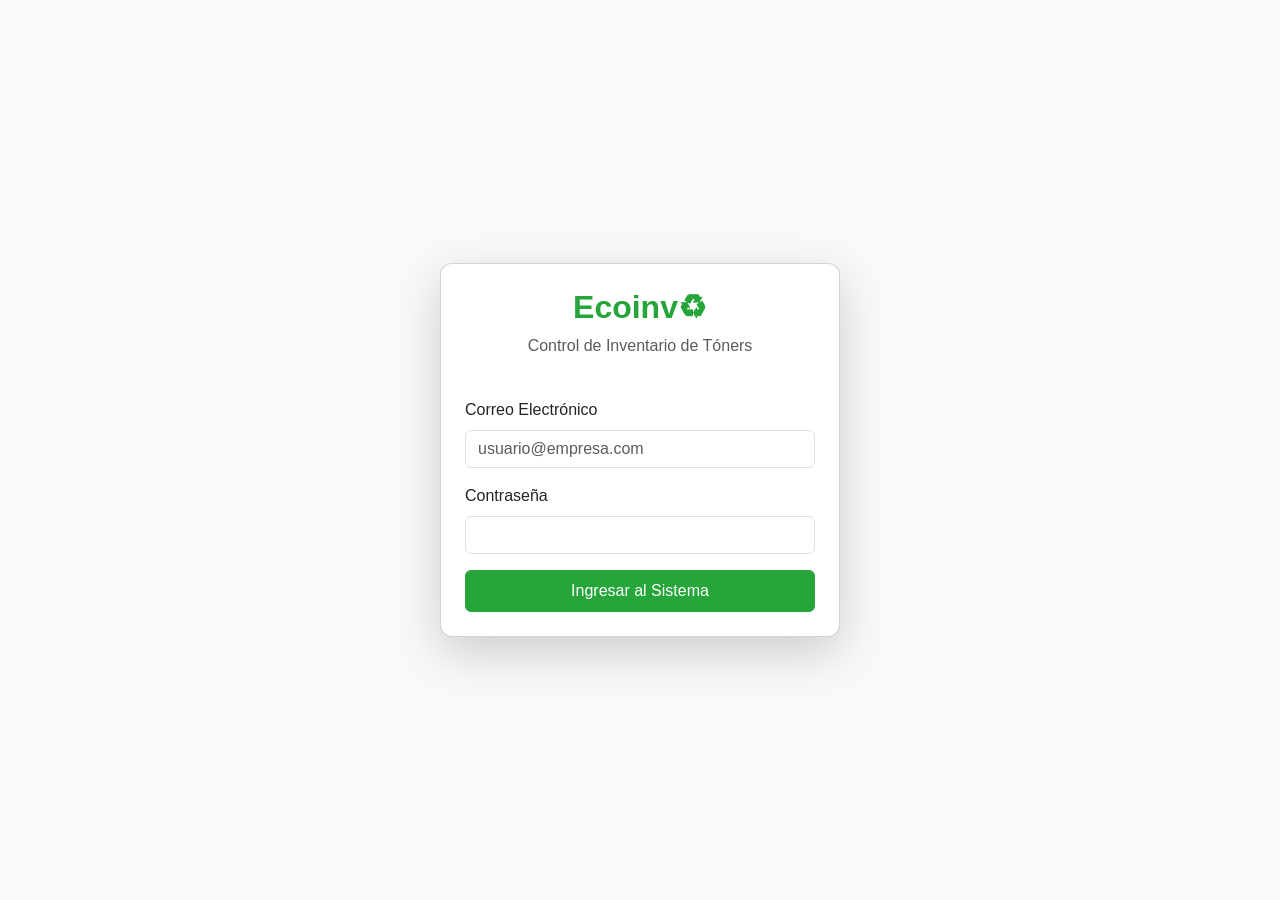
<file: frontend/index.html>
<!DOCTYPE html>
<html lang="es">
<head>
    <meta charset="UTF-8">
    <meta http-equiv="refresh" content="0; url=src/views/login/LoginView.html">
    <title>Ecoinv</title>
</head>
<body>
    <p>Redirigiendo a Ecoinv...</p>
    <script>window.location.href = "src/views/login/LoginView.html";</script>
</body>
</html>
</file>
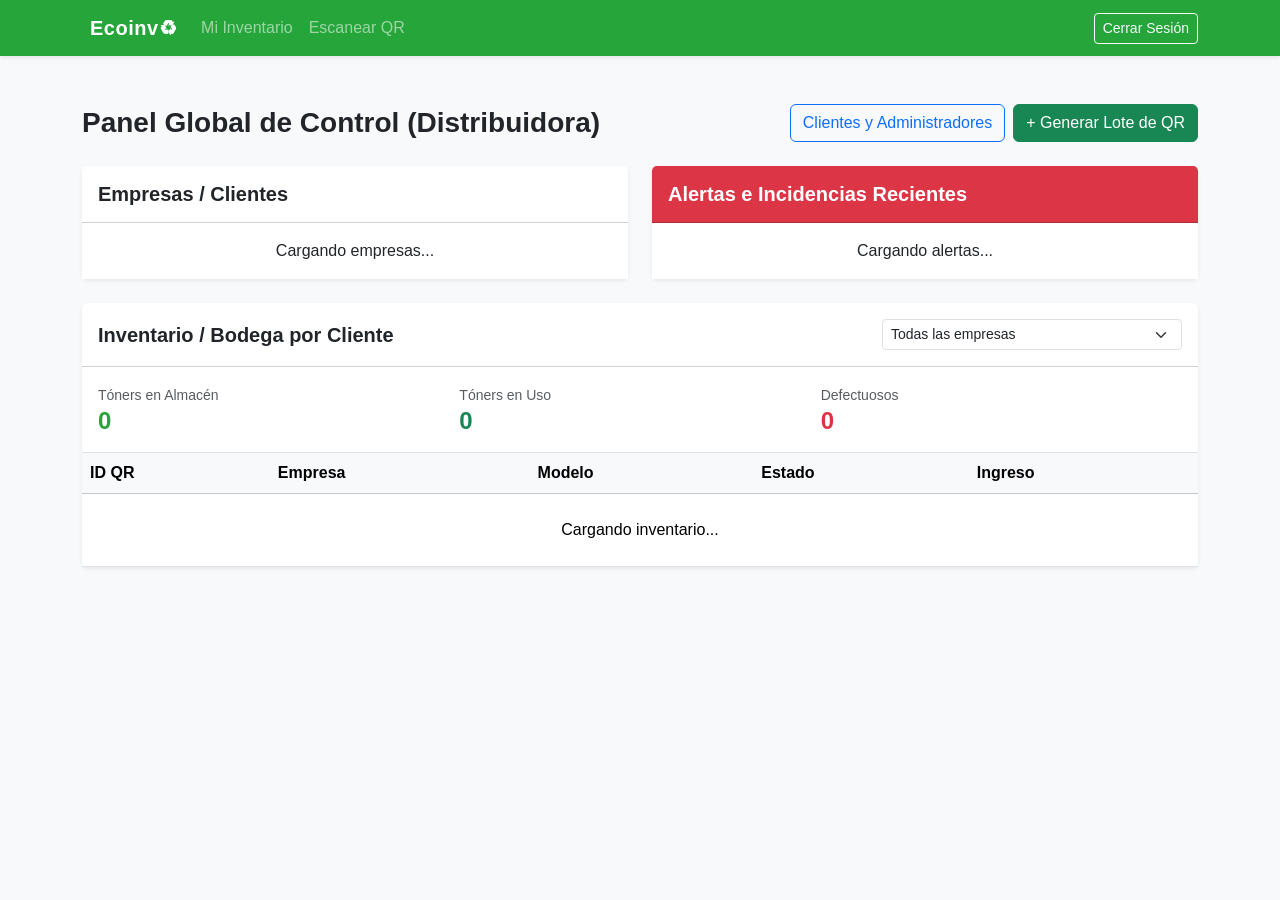
<file: frontend/src/views/admin/DashboardAdmin.html>
<!DOCTYPE html>
<html lang="es">
<head>
    <meta charset="UTF-8">
    <meta name="viewport" content="width=device-width, initial-scale=1.0">
    <title>Ecoinv - Control Distribuidora</title>
    <link href="https://cdn.jsdelivr.net/npm/bootstrap@5.3.0/dist/css/bootstrap.min.css" rel="stylesheet">
    <link href="../../../public/assets/css/styles.css" rel="stylesheet">
</head>
<body>
    <div id="navbar-container"></div>

    <div class="container my-4">
        <div class="d-flex justify-content-between align-items-center mb-4 flex-wrap gap-2">
            <h3 class="fw-bold mb-0">Panel Global de Control (Distribuidora)</h3>
            <div class="d-flex gap-2">
                <a href="GestionUsuarios.html" class="btn btn-outline-primary">Clientes y Administradores</a>
                <a href="GeneradorQR.html" class="btn btn-success">+ Generar Lote de QR</a>
            </div>
        </div>

        <div class="row g-4">
            <!-- Tabla de Clientes registrados -->
            <div class="col-md-6">
                <div class="card shadow-sm border-0 h-100">
                    <div class="card-header bg-white py-3">
                        <h5 class="mb-0 fw-bold">Empresas / Clientes</h5>
                    </div>
                    <div class="card-body p-0">
                        <ul class="list-group list-group-flush" id="lista-empresas">
                            <li class="list-group-item text-center py-3">Cargando empresas...</li>
                        </ul>
                    </div>
                </div>
            </div>

            <!-- Tabla de Incidencias Globales -->
            <div class="col-md-6">
                <div class="card shadow-sm border-0 h-100">
                    <div class="card-header bg-danger text-white py-3">
                        <h5 class="mb-0 fw-bold">Alertas e Incidencias Recientes</h5>
                    </div>
                    <div class="card-body p-0">
                        <ul class="list-group list-group-flush" id="lista-incidencias">
                            <li class="list-group-item text-center py-3">Cargando alertas...</li>
                        </ul>
                    </div>
                </div>
            </div>
        </div>

        <!-- Inventario / Bodega por Cliente -->
        <div class="row mt-4">
            <div class="col-12">
                <div class="card shadow-sm border-0">
                    <div class="card-header bg-white py-3 d-flex justify-content-between align-items-center flex-wrap gap-2">
                        <h5 class="mb-0 fw-bold">Inventario / Bodega por Cliente</h5>
                        <select id="select-filtro-empresa" class="form-select form-select-sm" style="max-width: 300px;">
                            <option value="">Todas las empresas</option>
                        </select>
                    </div>
                    <div class="card-body p-0">
                        <div class="row g-0 border-bottom p-3 text-center text-md-start">
                            <div class="col-md-4">
                                <span class="text-muted small">Tóners en Almacén</span>
                                <h4 class="fw-bold text-primary mb-0" id="inv-stat-almacen">0</h4>
                            </div>
                            <div class="col-md-4">
                                <span class="text-muted small">Tóners en Uso</span>
                                <h4 class="fw-bold text-success mb-0" id="inv-stat-uso">0</h4>
                            </div>
                            <div class="col-md-4">
                                <span class="text-muted small">Defectuosos</span>
                                <h4 class="fw-bold text-danger mb-0" id="inv-stat-fallas">0</h4>
                            </div>
                        </div>
                        <div class="table-responsive">
                            <table class="table table-hover align-middle mb-0">
                                <thead class="table-light">
                                    <tr>
                                        <th>ID QR</th>
                                        <th>Empresa</th>
                                        <th>Modelo</th>
                                        <th>Estado</th>
                                        <th>Ingreso</th>
                                    </tr>
                                </thead>
                                <tbody id="tabla-inventario-admin">
                                    <tr><td colspan="5" class="text-center py-4">Cargando inventario...</td></tr>
                                </tbody>
                            </table>
                        </div>
                    </div>
                </div>
            </div>
        </div>
    </div>

    <script src="https://cdn.jsdelivr.net/npm/bootstrap@5.3.0/dist/js/bootstrap.bundle.min.js"></script>
    <script src="../../services/api.js"></script>
    <script src="../../components/EcoinvNavbar.js"></script>
    <script>
        renderNavbar('admin');

        let todosLosToners = [];

        async function cargarPanelAdmin() {
            try {
                const [empresas, incidencias, toners] = await Promise.all([
                    api.getEmpresas(),
                    api.getIncidencias(),
                    api.getToners()
                ]);
                todosLosToners = toners;

                const listaEmpresas = document.getElementById("lista-empresas");
                listaEmpresas.innerHTML = "";
                empresas.forEach(e => {
                    listaEmpresas.innerHTML += `
                        <li class="list-group-item d-flex justify-content-between align-items-center">
                            <div>
                                <strong>${e.nombre}</strong><br>
                                <small class="text-muted">RUC/NIT: ${e.ruc_nit}</small>
                            </div>
                            <span class="badge bg-primary rounded-pill">Cliente Activo</span>
                        </li>
                    `;
                });

                const listaIncidencias = document.getElementById("lista-incidencias");
                listaIncidencias.innerHTML = "";
                if (incidencias.length === 0) {
                    listaIncidencias.innerHTML = `<li class="list-group-item text-center text-muted py-3">No hay incidencias reportadas.</li>`;
                } else {
                    incidencias.forEach(i => {
                        listaIncidencias.innerHTML += `
                            <li class="list-group-item">
                                <div class="d-flex justify-content-between">
                                    <strong class="text-danger">${i.tipo_falla}</strong>
                                    <small class="text-muted">${new Date(i.fecha_reporte).toLocaleDateString()}</small>
                                </div>
                                <p class="mb-0 small text-dark">${i.descripcion || 'Sin descripción detallada'}</p>
                            </li>
                        `;
                    });
                }

                // Poblar el filtro de empresas para el inventario
                const selectFiltro = document.getElementById("select-filtro-empresa");
                selectFiltro.innerHTML = '<option value="">Todas las empresas</option>';
                empresas.forEach(e => {
                    selectFiltro.innerHTML += `<option value="${e.id}">${e.nombre}</option>`;
                });
                selectFiltro.addEventListener("change", renderInventario);

                renderInventario();

            } catch (err) {
                alert("Error de autenticación o servidor: " + err.message);
            }
        }

        function renderInventario() {
            const filtroId = document.getElementById("select-filtro-empresa").value;
            const lista = filtroId
                ? todosLosToners.filter(t => String(t.empresa_id) === String(filtroId))
                : todosLosToners;

            const tbody = document.getElementById("tabla-inventario-admin");
            tbody.innerHTML = "";

            let almacen = 0, uso = 0, fallas = 0;

            if (lista.length === 0) {
                tbody.innerHTML = `<tr><td colspan="5" class="text-center text-muted py-4">No hay tóners registrados para esta selección.</td></tr>`;
            } else {
                lista.forEach(t => {
                    if (t.estado === "EN_ALMACEN") almacen++;
                    if (t.estado === "EN_USO") uso++;
                    if (t.estado === "DEFECTUOSO") fallas++;

                    const badgeColor = {
                        'EN_ALMACEN': 'bg-secondary',
                        'EN_USO': 'bg-success',
                        'DEFECTUOSO': 'bg-danger'
                    }[t.estado] || 'bg-dark';

                    tbody.innerHTML += `
                        <tr>
                            <td><code>${t.uuid_qr.substring(0, 8)}...</code></td>
                            <td>${t.empresa_nombre || '—'}</td>
                            <td>${t.modelo_codigo || ('ID ' + t.modelo_id)}</td>
                            <td><span class="badge ${badgeColor} badge-status">${t.estado}</span></td>
                            <td>${t.fecha_ingreso ? new Date(t.fecha_ingreso).toLocaleDateString() : 'N/A'}</td>
                        </tr>
                    `;
                });
            }

            document.getElementById("inv-stat-almacen").innerText = almacen;
            document.getElementById("inv-stat-uso").innerText = uso;
            document.getElementById("inv-stat-fallas").innerText = fallas;
        }

        cargarPanelAdmin();
    </script>
</body>
</html>
</file>
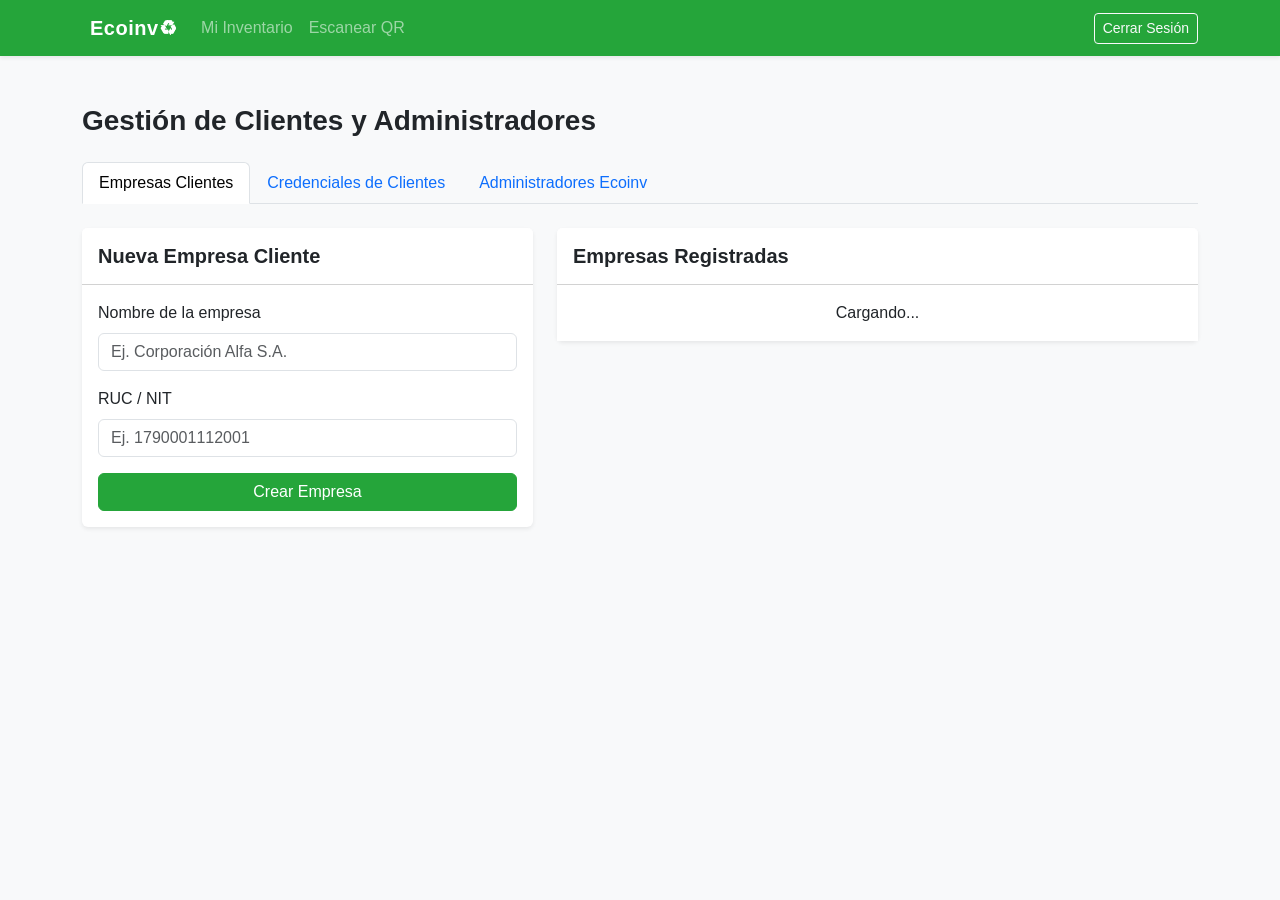
<file: frontend/src/views/admin/GestionUsuarios.html>
<!DOCTYPE html>
<html lang="es">
<head>
    <meta charset="UTF-8">
    <meta name="viewport" content="width=device-width, initial-scale=1.0">
    <title>Ecoinv - Gestión de Clientes y Administradores</title>
    <link href="https://cdn.jsdelivr.net/npm/bootstrap@5.3.0/dist/css/bootstrap.min.css" rel="stylesheet">
    <link href="../../../public/assets/css/styles.css" rel="stylesheet">
</head>
<body>
    <div id="navbar-container"></div>

    <div class="container my-4">
        <h3 class="fw-bold mb-4">Gestión de Clientes y Administradores</h3>

        <ul class="nav nav-tabs mb-4" id="tabsGestion">
            <li class="nav-item">
                <button class="nav-link active" data-bs-toggle="tab" data-bs-target="#tab-empresas" type="button">Empresas Clientes</button>
            </li>
            <li class="nav-item">
                <button class="nav-link" data-bs-toggle="tab" data-bs-target="#tab-credenciales" type="button">Credenciales de Clientes</button>
            </li>
            <li class="nav-item">
                <button class="nav-link" data-bs-toggle="tab" data-bs-target="#tab-admins" type="button">Administradores Ecoinv</button>
            </li>
        </ul>

        <div class="tab-content">

            <!-- ================= TAB EMPRESAS ================= -->
            <div class="tab-pane fade show active" id="tab-empresas">
                <div class="row g-4">
                    <div class="col-md-5">
                        <div class="card shadow-sm border-0">
                            <div class="card-header bg-white py-3"><h5 class="mb-0 fw-bold">Nueva Empresa Cliente</h5></div>
                            <div class="card-body">
                                <form id="form-nueva-empresa">
                                    <div class="mb-3">
                                        <label class="form-label">Nombre de la empresa</label>
                                        <input type="text" id="empresa-nombre" class="form-control" required placeholder="Ej. Corporación Alfa S.A.">
                                    </div>
                                    <div class="mb-3">
                                        <label class="form-label">RUC / NIT</label>
                                        <input type="text" id="empresa-ruc" class="form-control" required placeholder="Ej. 1790001112001">
                                    </div>
                                    <button type="submit" class="btn btn-primary w-100">Crear Empresa</button>
                                </form>
                            </div>
                        </div>
                    </div>
                    <div class="col-md-7">
                        <div class="card shadow-sm border-0">
                            <div class="card-header bg-white py-3"><h5 class="mb-0 fw-bold">Empresas Registradas</h5></div>
                            <div class="card-body p-0">
                                <ul class="list-group list-group-flush" id="lista-empresas-gestion">
                                    <li class="list-group-item text-center py-3">Cargando...</li>
                                </ul>
                            </div>
                        </div>
                    </div>
                </div>
            </div>

            <!-- ================= TAB CREDENCIALES CLIENTE ================= -->
            <div class="tab-pane fade" id="tab-credenciales">
                <div class="row g-4">
                    <div class="col-md-5">
                        <div class="card shadow-sm border-0">
                            <div class="card-header bg-white py-3"><h5 class="mb-0 fw-bold">Nueva Credencial de Cliente</h5></div>
                            <div class="card-body">
                                <p class="text-muted small">Crea el usuario y contraseña para que un cliente pueda entrar a su panel y ver su propio inventario.</p>
                                <form id="form-nuevo-cliente">
                                    <div class="mb-3">
                                        <label class="form-label">Empresa</label>
                                        <select id="cliente-empresa" class="form-select" required>
                                            <option value="">Cargando empresas...</option>
                                        </select>
                                    </div>
                                    <div class="mb-3">
                                        <label class="form-label">Nombre del contacto</label>
                                        <input type="text" id="cliente-nombre" class="form-control" required placeholder="Ej. Juan Pérez">
                                    </div>
                                    <div class="mb-3">
                                        <label class="form-label">Correo</label>
                                        <input type="email" id="cliente-email" class="form-control" required placeholder="cliente@empresa.com">
                                    </div>
                                    <div class="mb-3">
                                        <label class="form-label">Contraseña</label>
                                        <input type="text" id="cliente-password" class="form-control" required minlength="6" placeholder="Mínimo 6 caracteres">
                                        <div class="form-text">Compártela con el cliente por un canal seguro.</div>
                                    </div>
                                    <button type="submit" class="btn btn-primary w-100">Crear Credencial de Cliente</button>
                                </form>
                            </div>
                        </div>
                    </div>
                    <div class="col-md-7">
                        <div class="card shadow-sm border-0">
                            <div class="card-header bg-white py-3"><h5 class="mb-0 fw-bold">Usuarios Cliente</h5></div>
                            <div class="card-body p-0">
                                <ul class="list-group list-group-flush" id="lista-usuarios-cliente">
                                    <li class="list-group-item text-center py-3">Cargando...</li>
                                </ul>
                            </div>
                        </div>
                    </div>
                </div>
            </div>

            <!-- ================= TAB SUPERADMINS ================= -->
            <div class="tab-pane fade" id="tab-admins">
                <div class="row g-4">
                    <div class="col-md-5">
                        <div class="card shadow-sm border-0">
                            <div class="card-header bg-white py-3"><h5 class="mb-0 fw-bold">Invitar Administrador Ecoinv</h5></div>
                            <div class="card-body">
                                <p class="text-muted small">Los administradores tienen acceso total: ven todos los clientes, su inventario y pueden generar QR.</p>
                                <form id="form-nuevo-admin">
                                    <div class="mb-3">
                                        <label class="form-label">Nombre</label>
                                        <input type="text" id="admin-nombre" class="form-control" required placeholder="Ej. María Torres">
                                    </div>
                                    <div class="mb-3">
                                        <label class="form-label">Correo</label>
                                        <input type="email" id="admin-email" class="form-control" required placeholder="maria@ecoinv.com">
                                    </div>
                                    <div class="mb-3">
                                        <label class="form-label">Contraseña</label>
                                        <input type="text" id="admin-password" class="form-control" required minlength="6" placeholder="Mínimo 6 caracteres">
                                    </div>
                                    <button type="submit" class="btn btn-success w-100">Crear Administrador</button>
                                </form>
                            </div>
                        </div>
                    </div>
                    <div class="col-md-7">
                        <div class="card shadow-sm border-0">
                            <div class="card-header bg-white py-3"><h5 class="mb-0 fw-bold">Administradores Actuales</h5></div>
                            <div class="card-body p-0">
                                <ul class="list-group list-group-flush" id="lista-admins">
                                    <li class="list-group-item text-center py-3">Cargando...</li>
                                </ul>
                            </div>
                        </div>
                    </div>
                </div>
            </div>

        </div>
    </div>

    <script src="https://cdn.jsdelivr.net/npm/bootstrap@5.3.0/dist/js/bootstrap.bundle.min.js"></script>
    <script src="../../services/api.js"></script>
    <script src="../../components/EcoinvNavbar.js"></script>
    <script>
        renderNavbar('gestion');
        let empresasCache = [];
        let usuariosCache = [];

        // ---------------- Empresas ----------------

        async function cargarEmpresas() {
            empresasCache = await api.getEmpresas();

            const lista = document.getElementById("lista-empresas-gestion");
            lista.innerHTML = "";
            if (empresasCache.length === 0) {
                lista.innerHTML = `<li class="list-group-item text-center text-muted py-3">No hay empresas registradas.</li>`;
            } else {
                empresasCache.forEach(emp => {
                    lista.innerHTML += `
                        <li class="list-group-item d-flex justify-content-between align-items-center">
                            <div>
                                <strong>${emp.nombre}</strong><br>
                                <small class="text-muted">RUC/NIT: ${emp.ruc_nit}</small>
                            </div>
                            <button class="btn btn-outline-danger btn-sm" onclick="eliminarEmpresa(${emp.id}, '${emp.nombre.replace(/'/g, "\\'")}')">Eliminar</button>
                        </li>
                    `;
                });
            }

            const selectCliente = document.getElementById("cliente-empresa");
            selectCliente.innerHTML = '<option value="">-- Seleccione Empresa --</option>';
            empresasCache.forEach(emp => {
                selectCliente.innerHTML += `<option value="${emp.id}">${emp.nombre}</option>`;
            });
        }

        document.getElementById("form-nueva-empresa").addEventListener("submit", async (e) => {
            e.preventDefault();
            const nombre = document.getElementById("empresa-nombre").value.trim();
            const ruc_nit = document.getElementById("empresa-ruc").value.trim();

            try {
                await api.crearEmpresa({ nombre, ruc_nit });
                e.target.reset();
                await cargarEmpresas();
                alert("Empresa creada correctamente. Ahora puedes crear su credencial de acceso en la pestaña 'Credenciales de Clientes'.");
            } catch (err) {
                alert("Error al crear la empresa: " + err.message);
            }
        });

        async function eliminarEmpresa(id, nombre) {
            const confirmado = confirm(
                `¿Seguro que deseas eliminar la empresa "${nombre}"?\n\n` +
                `Esto eliminará también su inventario de tóners y las credenciales de sus usuarios cliente. Esta acción no se puede deshacer.`
            );
            if (!confirmado) return;

            try {
                await api.eliminarEmpresa(id);
                await cargarEmpresas();
                await cargarUsuarios();
            } catch (err) {
                alert("Error al eliminar la empresa: " + err.message);
            }
        }

        // ---------------- Usuarios (clientes y admins) ----------------

        async function cargarUsuarios() {
            usuariosCache = await api.getUsuarios();

            const clientes = usuariosCache.filter(u => u.rol === "CLIENTE");
            const admins = usuariosCache.filter(u => u.rol === "SUPERADMIN");

            const listaClientes = document.getElementById("lista-usuarios-cliente");
            listaClientes.innerHTML = "";
            if (clientes.length === 0) {
                listaClientes.innerHTML = `<li class="list-group-item text-center text-muted py-3">Aún no hay credenciales de clientes.</li>`;
            } else {
                clientes.forEach(u => {
                    listaClientes.innerHTML += `
                        <li class="list-group-item d-flex justify-content-between align-items-center">
                            <div>
                                <strong>${u.nombre}</strong><br>
                                <small class="text-muted">${u.email} &middot; ${u.empresa_nombre || 'Sin empresa'}</small>
                            </div>
                            <button class="btn btn-outline-danger btn-sm" onclick="eliminarUsuario(${u.id}, '${u.nombre.replace(/'/g, "\\'")}')">Eliminar</button>
                        </li>
                    `;
                });
            }

            const listaAdmins = document.getElementById("lista-admins");
            listaAdmins.innerHTML = "";
            admins.forEach(u => {
                listaAdmins.innerHTML += `
                    <li class="list-group-item d-flex justify-content-between align-items-center">
                        <div>
                            <strong>${u.nombre}</strong><br>
                            <small class="text-muted">${u.email}</small>
                        </div>
                        <button class="btn btn-outline-danger btn-sm" onclick="eliminarUsuario(${u.id}, '${u.nombre.replace(/'/g, "\\'")}')">Eliminar</button>
                    </li>
                `;
            });
        }

        document.getElementById("form-nuevo-cliente").addEventListener("submit", async (e) => {
            e.preventDefault();
            const payload = {
                empresa_id: parseInt(document.getElementById("cliente-empresa").value, 10),
                nombre: document.getElementById("cliente-nombre").value.trim(),
                email: document.getElementById("cliente-email").value.trim(),
                password: document.getElementById("cliente-password").value
            };

            if (!payload.empresa_id) {
                alert("Selecciona la empresa del cliente.");
                return;
            }

            try {
                await api.crearUsuarioCliente(payload);
                e.target.reset();
                await cargarUsuarios();
                alert(`Credencial creada. El cliente ya puede entrar con:\n\nCorreo: ${payload.email}\nContraseña: (la que ingresaste)`);
            } catch (err) {
                alert("Error al crear la credencial: " + err.message);
            }
        });

        document.getElementById("form-nuevo-admin").addEventListener("submit", async (e) => {
            e.preventDefault();
            const payload = {
                nombre: document.getElementById("admin-nombre").value.trim(),
                email: document.getElementById("admin-email").value.trim(),
                password: document.getElementById("admin-password").value
            };

            const confirmado = confirm(
                `¿Confirmas dar acceso total de SuperAdmin a "${payload.nombre}" (${payload.email})?\n\n` +
                `Podrá ver y administrar todos los clientes, su inventario y generar lotes de QR.`
            );
            if (!confirmado) return;

            try {
                await api.crearSuperAdmin(payload);
                e.target.reset();
                await cargarUsuarios();
                alert(`Administrador creado. Ya puede iniciar sesión con:\n\nCorreo: ${payload.email}\nContraseña: (la que ingresaste)`);
            } catch (err) {
                alert("Error al crear el administrador: " + err.message);
            }
        });

        async function eliminarUsuario(id, nombre) {
            const confirmado = confirm(`¿Seguro que deseas eliminar al usuario "${nombre}"? Perderá acceso al sistema de inmediato.`);
            if (!confirmado) return;

            try {
                await api.eliminarUsuario(id);
                await cargarUsuarios();
            } catch (err) {
                alert("Error al eliminar el usuario: " + err.message);
            }
        }

        // ---------------- Init ----------------

        (async function init() {
            try {
                await cargarEmpresas();
                await cargarUsuarios();
            } catch (err) {
                alert("Error al cargar la gestión de usuarios: " + err.message);
            }
        })();
    </script>
</body>
</html>
</file>
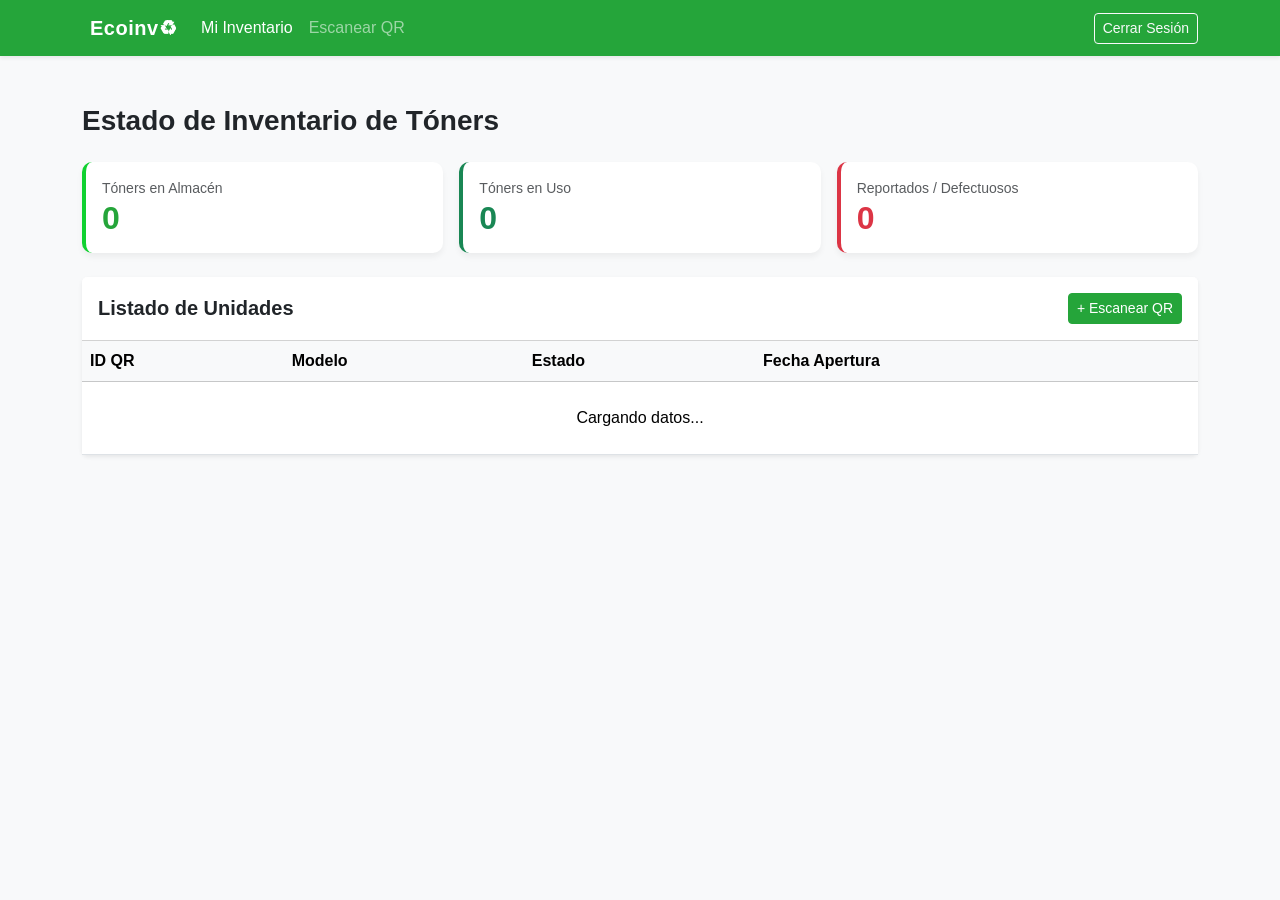
<file: frontend/src/views/client/DashboardCliente.html>
<!DOCTYPE html>
<html lang="es">
<head>
    <meta charset="UTF-8">
    <meta name="viewport" content="width=device-width, initial-scale=1.0">
    <title>Ecoinv - Panel Cliente</title>
    <link href="https://cdn.jsdelivr.net/npm/bootstrap@5.3.0/dist/css/bootstrap.min.css" rel="stylesheet">
    <link href="../../../public/assets/css/styles.css" rel="stylesheet">
</head>
<body>
    <div id="navbar-container"></div>

    <div class="container my-4">
        <h3 class="fw-bold mb-4">Estado de Inventario de Tóners</h3>

        <!-- Métricas Rápidas -->
        <div class="row g-3 mb-4">
            <div class="col-md-4">
                <div class="card card-stat bg-white p-3 border-start border-primary border-4">
                    <span class="text-muted small">Tóners en Almacén</span>
                    <h2 class="fw-bold text-primary mb-0" id="stat-almacen">0</h2>
                </div>
            </div>
            <div class="col-md-4">
                <div class="card card-stat bg-white p-3 border-start border-success border-4">
                    <span class="text-muted small">Tóners en Uso</span>
                    <h2 class="fw-bold text-success mb-0" id="stat-uso">0</h2>
                </div>
            </div>
            <div class="col-md-4">
                <div class="card card-stat bg-white p-3 border-start border-danger border-4">
                    <span class="text-muted small">Reportados / Defectuosos</span>
                    <h2 class="fw-bold text-danger mb-0" id="stat-fallas">0</h2>
                </div>
            </div>
        </div>

        <!-- Tabla de Tóners -->
        <div class="card shadow-sm border-0">
            <div class="card-header bg-white py-3 d-flex justify-content-between align-items-center">
                <h5 class="mb-0 fw-bold">Listado de Unidades</h5>
                <a href="EscaneoToner.html" class="btn btn-primary btn-sm">+ Escanear QR</a>
            </div>
            <div class="card-body p-0">
                <div class="table-responsive">
                    <table class="table table-hover align-middle mb-0">
                        <thead class="table-light">
                            <tr>
                                <th>ID QR</th>
                                <th>Modelo</th>
                                <th>Estado</th>
                                <th>Fecha Apertura</th>
                            </tr>
                        </thead>
                        <tbody id="tabla-toners">
                            <tr><td colspan="4" class="text-center py-4">Cargando datos...</td></tr>
                        </tbody>
                    </table>
                </div>
            </div>
        </div>
    </div>

    <script src="https://cdn.jsdelivr.net/npm/bootstrap@5.3.0/dist/js/bootstrap.bundle.min.js"></script>
    <script src="../../services/api.js"></script>
    <script src="../../components/EcoinvNavbar.js"></script>
    <script>
        renderNavbar('cliente');

        async function cargarDashboard() {
            try {
                const toners = await api.getToners();
                
                let almacen = 0, uso = 0, fallas = 0;
                const tbody = document.getElementById("tabla-toners");
                tbody.innerHTML = "";

                if (toners.length === 0) {
                    tbody.innerHTML = `<tr><td colspan="4" class="text-center text-muted">No hay tóners asignados.</td></tr>`;
                    return;
                }

                toners.forEach(t => {
                    if (t.estado === "EN_ALMACEN") almacen++;
                    if (t.estado === "EN_USO") uso++;
                    if (t.estado === "DEFECTUOSO") fallas++;

                    const badgeColor = {
                        'EN_ALMACEN': 'bg-secondary',
                        'EN_USO': 'bg-success',
                        'DEFECTUOSO': 'bg-danger'
                    }[t.estado] || 'bg-dark';

                    tbody.innerHTML += `
                        <tr>
                            <td><code>${t.uuid_qr.substring(0, 8)}...</code></td>
                            <td>${t.modelo_codigo || ('ID Modelo: ' + t.modelo_id)}</td>
                            <td><span class="badge ${badgeColor} badge-status">${t.estado}</span></td>
                            <td>${t.fecha_apertura ? new Date(t.fecha_apertura).toLocaleString() : 'N/A'}</td>
                        </tr>
                    `;
                });

                document.getElementById("stat-almacen").innerText = almacen;
                document.getElementById("stat-uso").innerText = uso;
                document.getElementById("stat-fallas").innerText = fallas;

            } catch (err) {
                alert("Error al cargar datos: " + err.message);
            }
        }

        cargarDashboard();
    </script>
</body>
</html>
</file>
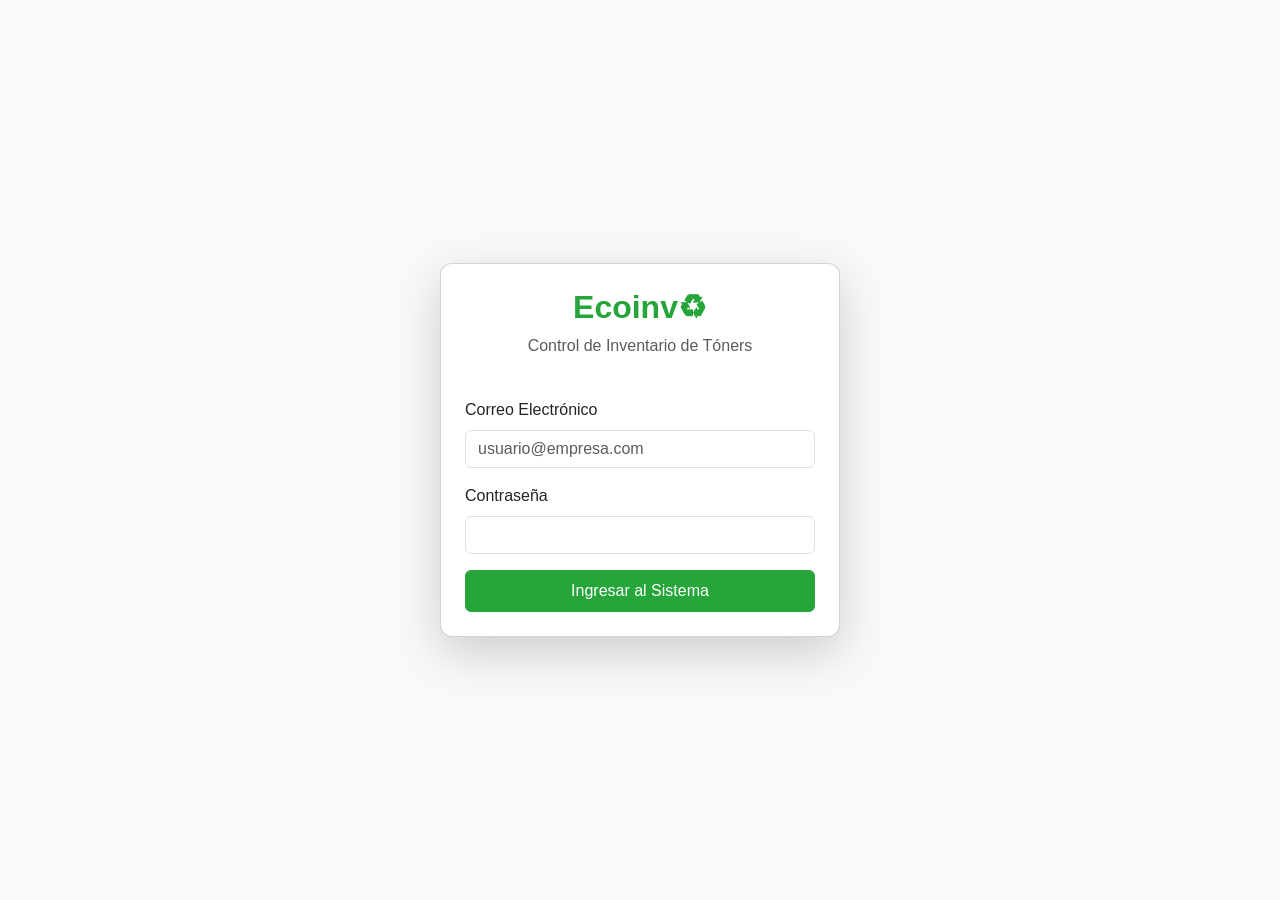
<file: frontend/src/views/login/LoginView.html>
<!DOCTYPE html>
<html lang="es">
<head>
    <meta charset="UTF-8">
    <meta name="viewport" content="width=device-width, initial-scale=1.0">
    <title>Ecoinv - Iniciar Sesión</title>
    <link href="https://cdn.jsdelivr.net/npm/bootstrap@5.3.0/dist/css/bootstrap.min.css" rel="stylesheet">
    <link href="../../../public/assets/css/styles.css" rel="stylesheet">
</head>
<body class="bg-light d-flex align-items-center justify-content-center">

    <div class="card shadow-lg p-4" style="width: 100%; max-width: 400px; border-radius: 12px;">
        <div class="text-center mb-4">
            <h2 class="text-primary fw-bold">Ecoinv♻</h2>
            <p class="text-muted">Control de Inventario de Tóners</p>
        </div>

        <div id="error-alert" class="alert alert-danger d-none" role="alert"></div>

        <form id="login-form">
            <div class="mb-3">
                <label for="email" class="form-label">Correo Electrónico</label>
                <input type="email" class="form-control" id="email" required placeholder="usuario@empresa.com">
            </div>
            <div class="mb-3">
                <label for="password" class="form-label">Contraseña</label>
                <input type="password" class="form-control" id="password" required>
            </div>
            <button type="submit" class="btn btn-primary w-100 py-2">Ingresar al Sistema</button>
        </form>
    </div>

    <script src="../../services/api.js"></script>
    <script>
        document.getElementById("login-form").addEventListener("submit", async (e) => {
            e.preventDefault();
            const alertEl = document.getElementById("error-alert");
            alertEl.classList.add("d-none");

            try {
                const data = await api.login(
                    document.getElementById("email").value,
                    document.getElementById("password").value
                );

                localStorage.setItem("ecoinv_token", data.access_token);
                localStorage.setItem("ecoinv_rol", data.rol);

                if (data.rol === "SUPERADMIN") {
                    window.location.href = "../admin/DashboardAdmin.html";
                } else {
                    window.location.href = "../client/DashboardCliente.html";
                }
            } catch (err) {
                alertEl.innerText = err.message;
                alertEl.classList.remove("d-none");
            }
        });
    </script>
</body>
</html>
</file>
<file: frontend/public/assets/css/styles.css>
:root {
    --ecoinv-primary: #25a53a;
    --ecoinv-dark: #212529;
    --ecoinv-bg: #f8f9fa;
    /* Sobrescribir colores de Bootstrap */
    --bs-primary: #25a53a;
    --bs-primary-rgb: 16, 209, 48;
}

/* Opcional: Asegurar que los componentes usen el color verde */
.btn-primary {
    background-color: #25a53a !important;
    border-color: #25a53a !important;
}

.btn-primary:hover {
    background-color: #25a53a !important;
    border-color: #25a53a !important;
}

.text-primary {
    color: #25a53a !important;
}

.bg-primary {
    background-color: #25a53a !important;
}

body {
    background-color: var(--ecoinv-bg);
    font-family: 'Segoe UI', Tahoma, Geneva, Verdana, sans-serif;
    min-height: 100vh;
    display: flex;
    flex-direction: column;
}

.navbar-brand {
    font-weight: 700;
    letter-spacing: 0.5px;
}

.card-stat {
    border: none;
    border-radius: 10px;
    box-shadow: 0 4px 6px rgba(0,0,0,0.05);
    transition: transform 0.2s ease-in-out;
}

.card-stat:hover {
    transform: translateY(-3px);
}

#reader {
    width: 100%;
    max-width: 450px;
    margin: 0 auto;
    border-radius: 12px;
    overflow: hidden;
    box-shadow: 0 4px 12px rgba(0,0,0,0.15);
}

#reader video {
    object-fit: cover;
}

.badge-status {
    font-size: 0.85rem;
    padding: 0.4em 0.8em;
}
</file>
